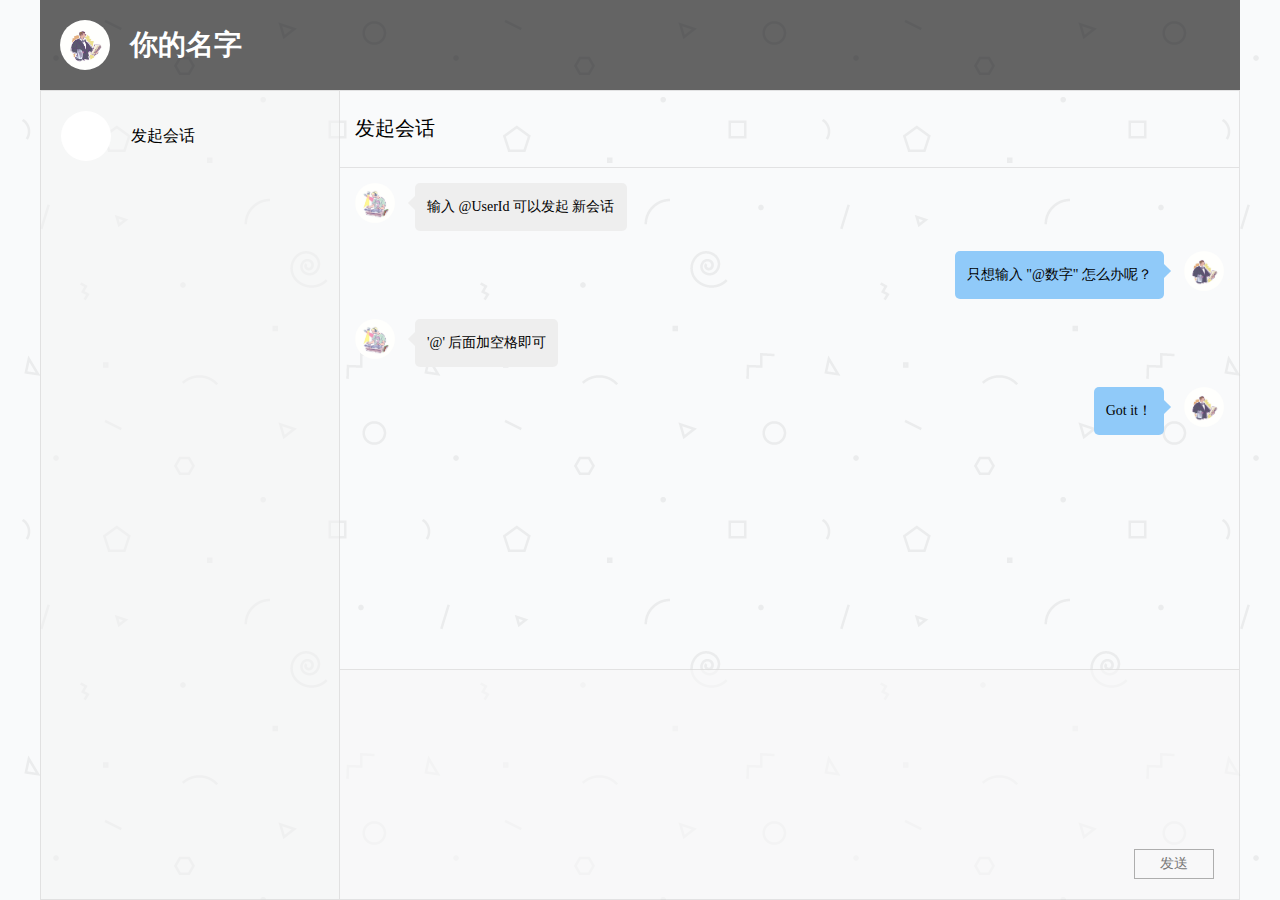
<file: index.html>
<!DOCTYPE html>
<html>

<head>
  <meta charset="UTF-8">
  <meta name="viewport" content="width=device-width,initial-scale=1,minimum-scale=1,maximum-scale=1,user-scalable=no,viewport-fit=cover">
  <meta http-equiv="X-UA-Compatible" content="ie=edge">
  <title>chat room</title>
  <link rel="shortcut icon" href="ico/chat.ico">
  <link rel="stylesheet" href="css/chat.css">
  <link rel="stylesheet" href="https://at.alicdn.com/t/font_1403471_4wapjvg5y7a.css">
</head>

<body>
  <section class="page">
    <!-- top bar -->
    <header class="top-bar">
      <div class="my">
        <div class="avaWrapper">
          <img class="myAvatar" src="avatar/0.jpg" alt="">
        </div>
        <h1 class="myName">你的名字</h1>
      </div>
      <div class="tab">
        <i class="icon iconfont icon-chat"></i>
        <i class="icon iconfont icon-user"></i>
      </div>
      <div class="option">
        <i class="icon iconfont icon-logout"></i>
      </div>
    </header>

    <!-- view -->
    <main class="view-port">
      <!-- user -->
      <ul class="user-list">
        <li class="user-item user-groups">
          <div class="avaWrapper">
            <i class="icon iconfont icon-groups"></i>
          </div>
          <div class="text">发起会话</div>
        </li>
      </ul>

      <!-- chat -->
      <div class="chat-box">
        <div class="user-bar">
          <h2 class="thatName">发起会话</h2>
        </div>
        <div class="message-list active" id="list0">
          <div class="message-item message-item-left">
            <div class="avaWrapper">
              <img class="avatar" src="./avatar/1.jpg" alt="头像">
            </div>
            <div class="message-bubble">输入 @UserId 可以发起 新会话</div>
          </div>
          <div class="message-item message-item-right">
            <div class="avaWrapper">
              <img class="avatar" src="./avatar/0.jpg" alt="头像">
            </div>
            <div class="message-bubble">只想输入 "@数字" 怎么办呢？</div>
          </div>
          <div class="message-item message-item-left">
            <div class="avaWrapper">
              <img class="avatar" src="./avatar/1.jpg" alt="头像">
            </div>
            <div class="message-bubble">'@' 后面加空格即可</div>
          </div>
          <div class="message-item message-item-right">
            <div class="avaWrapper">
              <img class="avatar" src="./avatar/0.jpg" alt="头像">
            </div>
            <div class="message-bubble">Got it！</div>
          </div>
        </div>
        <div class="tool-bar">
          <div class="tool">
            <div class="tool-item">
              <i class="icon iconfont icon-smiley"></i>
            </div>
            <div class="tool-item">
              <i class="icon iconfont icon-image"></i>
            </div>
            <div class="tool-item">
              <i class="icon iconfont icon-attach"></i>
            </div>
            <div class="tool-item">
              <i class="icon iconfont icon-folder"></i>
            </div>
          </div>
        </div>
        <div class="edit-box">
          <textarea id="edit-text" name="" cols="30" rows="10"></textarea>
          <div class="send-btn">发送</div>
        </div>
      </div>
    </main>
  </section>
  <script src="js/chat.js"></script>
</body>

</html>
</file>
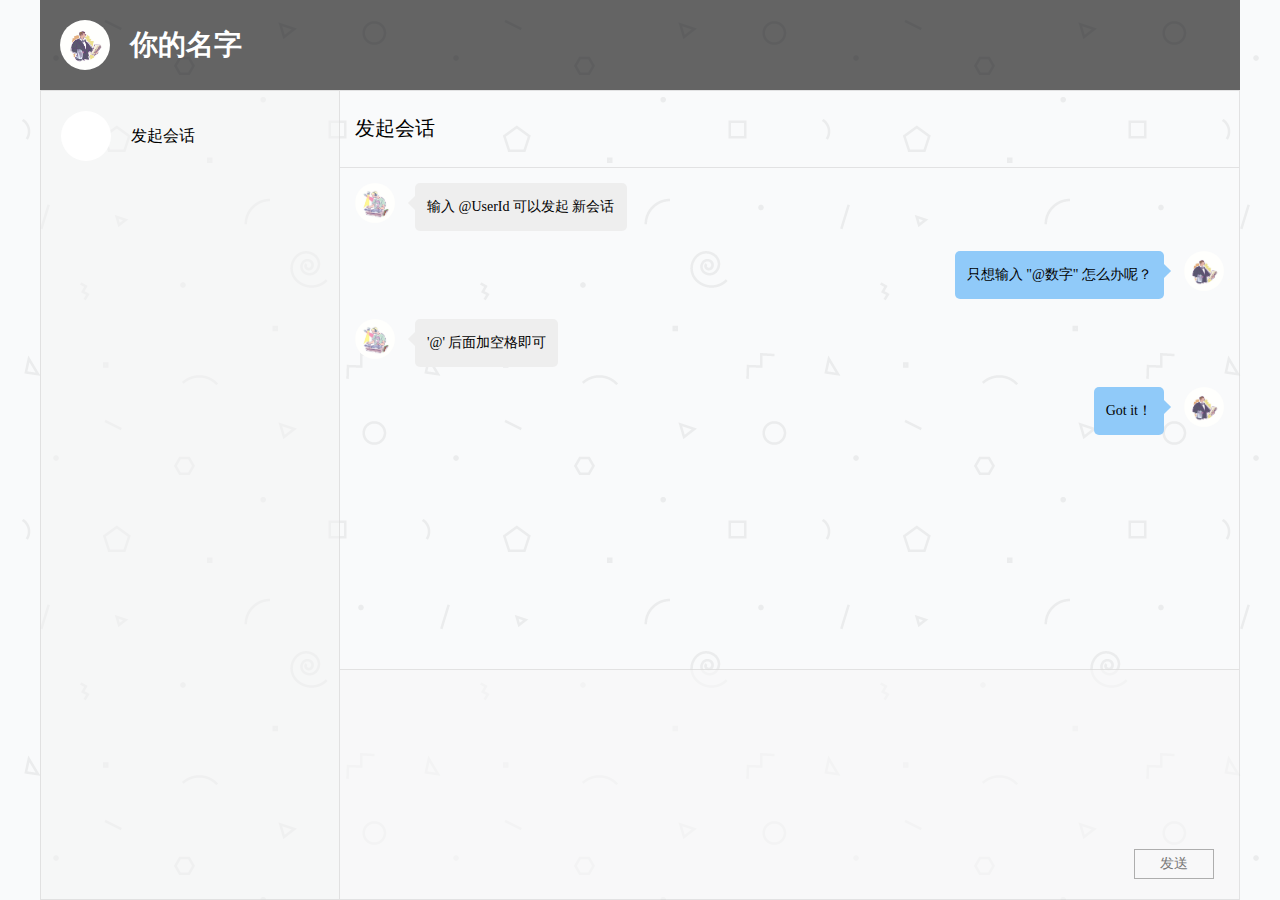
<file: chat.html>
<!DOCTYPE html>
<html>

<head>
  <meta charset="UTF-8">
  <meta name="viewport" content="width=device-width, initial-scale=1.0">
  <meta http-equiv="X-UA-Compatible" content="ie=edge">
  <title>chat room</title>
  <link rel="shortcut icon" href="ico/chat.ico">
  <link rel="stylesheet" href="css/chat.css">
  <link rel="stylesheet" href="https://at.alicdn.com/t/font_1403471_4wapjvg5y7a.css">
</head>

<body>
  <section class="page">
    <!-- top bar -->
    <header class="top-bar">
      <div class="my">
        <div class="avaWrapper">
          <img class="myAvatar" src="avatar/0.jpg" alt="">
        </div>
        <h1 class="myName">你的名字</h1>
      </div>
      <div class="tab">
        <i class="icon iconfont icon-chat"></i>
        <i class="icon iconfont icon-user"></i>
      </div>
      <div class="option">
        <i class="icon iconfont icon-logout"></i>
      </div>
    </header>

    <!-- view -->
    <main class="view-port">
      <!-- user -->
      <ul class="user-list">
        <li class="user-item user-groups">
          <div class="avaWrapper">
            <i class="icon iconfont icon-groups"></i>
          </div>
          <div class="text">发起会话</div>
        </li>
      </ul>

      <!-- chat -->
      <div class="chat-box">
        <div class="user-bar">
          <h2 class="thatName">发起会话</h2>
        </div>
        <div class="message-list active" id="list0">
          <div class="message-item message-item-left">
            <div class="avaWrapper">
              <img class="avatar" src="./avatar/1.jpg" alt="头像">
            </div>
            <div class="message-bubble">输入 @UserId 可以发起 新会话</div>
          </div>
          <div class="message-item message-item-right">
            <div class="avaWrapper">
              <img class="avatar" src="./avatar/0.jpg" alt="头像">
            </div>
            <div class="message-bubble">只想输入 "@数字" 怎么办呢？</div>
          </div>
          <div class="message-item message-item-left">
            <div class="avaWrapper">
              <img class="avatar" src="./avatar/1.jpg" alt="头像">
            </div>
            <div class="message-bubble">'@' 后面加空格即可</div>
          </div>
          <div class="message-item message-item-right">
            <div class="avaWrapper">
              <img class="avatar" src="./avatar/0.jpg" alt="头像">
            </div>
            <div class="message-bubble">Got it！</div>
          </div>
        </div>
        <div class="tool-bar">
          <div class="tool">
            <div class="tool-item">
              <i class="icon iconfont icon-smiley"></i>
            </div>
            <div class="tool-item">
              <i class="icon iconfont icon-image"></i>
            </div>
            <div class="tool-item">
              <i class="icon iconfont icon-attach"></i>
            </div>
            <div class="tool-item">
              <i class="icon iconfont icon-folder"></i>
            </div>
          </div>
        </div>
        <div class="edit-box">
          <textarea id="edit-text" name="" cols="30" rows="10"></textarea>
          <div class="send-btn">发送</div>
        </div>
      </div>
    </main>
  </section>
  <script src="js/chat.js"></script>
</body>

</html>
</file>
<file: css/chat.css>
/* css reset */
*{
  margin: 0; padding: 0; box-sizing: border-box;
}
ul, ol{
  list-style: none;
}
img{
  max-width: 100%;
}

/* page style */
body{
  padding: 0 calc((100vw - 1200px) / 2);
  background: #fff url(../img/geometry2.png);
}

section.page{
  height: 100vh;
  max-width: 1200px;
  min-width: 900px;
  border-radius: 5px;
}

@media (max-width:600px) {
  section.page{
    max-width: 100vw;
    min-width: 100vw;
  }
}

/* top bar */
header.top-bar{
  height: 10vh;
  background: rgba(0, 0, 0, 0.6);
  z-index: 5;
  padding: 20px;
  display: flex;
  justify-content: space-between;
  align-items: center;
  position: relative;
}

@media (max-width:600px) {
  header.top-bar{
    padding: 20px 15px;
  }
}

/* header.top-bar .avaWrapper{
}
header.top-bar img{
} */

header.top-bar .my{
  display: flex;
  align-items: center;
}

header.top-bar .my .avaWrapper{
  width: 50px;
  height: 50px;
  margin-right: 20px;
}

@media (max-width:600px) {
  header.top-bar .my .avaWrapper{
    height: 40px;
    width: 40px;
    margin-right: 15px;
  }
}

/* header.top-bar .my img{
  width: 50px;
}

@media (max-width:600px) {
  header.top-bar .my img{
    width: 40px;
  }
} */

header.top-bar .my h1{
  color: #fff;
  font-size: 28px;
}

@media (max-width:600px) {
  header.top-bar .my h1{
    font-size: 18px;
  }
}

header.top-bar .tab{
  width: 100px;
  display: flex;
  justify-content: space-between;
  position: absolute;
  left: 50%;
  transform: translateX(-50%);
}

@media (max-width:600px) {
  header.top-bar .tab{
    display: none;
  }
}

header.top-bar i{
  color: #fffc;
  font-size: 36px;
}

header.top-bar i:hover{
  cursor: pointer;
  color: #fff;
  transition: 0.6s;
}

@media (max-width:600px) {
  header.top-bar i{
    font-size: 28px;
  }
}

main.view-port{
  height: 90vh;
  background: transparent;
  display: flex;
}

/* user list */
ul.user-list{
  min-width: 200px;
  width: 300px;
  border: 1px #d6d6d6a6 solid;
  background: #f4f4f480;
  display: flex;
  justify-content: left;
  flex-direction: column;
  /* opacity: 0.9; */
  overflow-y: auto;
}

@media (max-width:600px) {
  ul.user-list{
    display: none;
  }
}

ul.user-list > li.user-item{
  max-height: 90px;
  /* max-height: 200px; */
  line-height: 50px;
  padding: 20px;
  display: flex;
  justify-content: left;
  transition: 0.4s;
}

ul.user-list > li.focus{
  background: #eee;
  box-shadow: none;
}
ul.user-list > li:hover{
  cursor: pointer;
  background: #eee;
  box-shadow: 3px 3px 10px 1px #dadadada;
  margin-left: -5px;
}
ul.user-list .text{
  white-space:nowrap;
  overflow: hidden;
}
.avaWrapper{
  border-radius: 50%;
  display: flex;
  justify-content: left;
  align-items: center;
  overflow: hidden;
}

ul.user-list .avaWrapper{
  width: 50px;
  height: 50px;
  margin-right: 20px;
}

ul.user-list > li.user-groups .avaWrapper{
  display: flex;
  justify-content: center;
  align-items: center;
  background: #fff;
}

ul.user-list > li.user-groups i{
  font-size: 24px;
  color: #666;
}

ul.user-list img{
  width: 50px;
}

/* chat box */
div.chat-box{
  width: 900px;
  border: 1px #d6d6d6a6 solid;
  border-left: 0;
  display: flex;
  justify-content: center;
  flex-direction: column;
}

/* user bar */
.user-bar{
  height: 10%;
  padding: 0 15px;
  border-bottom: 1px #d6d6d6a6 solid;
  display: flex;
  align-items: center;
}

.user-bar h2{
  font-size: 20px;
  font-weight: normal;
}

@media (max-width:600px){
  .user-bar h2{
    font-size: 16px;
  }
}

.hidden {
  display: none;
}

/* message list */
.message-list{
  height: 65%;
  padding: 15px;
  overflow-y: auto;
}

@media (max-width:600px){
  .message-list{
    padding: 15px 10px;
  }
}

.message-item{
  margin-bottom: 20px;
  display: flex;
  /* align-items: center; */
}

@media (max-width:600px){
  .message-item{
    margin-bottom: 15px;
  }
}

.message-item-right{
  flex-direction: row-reverse;
}

.message-list::-webkit-scrollbar{
  display:none;
}

.message-item .avaWrapper{
  width: 40px;
  height: 40px;
}

.message-item-left .avaWrapper{
  margin-right: 20px;
}

.message-item-right .avaWrapper{
  margin-left: 20px;
}

.message-item img.avatar{
  width: 40px;
}

.message-item .message-bubble{
  font-size: 14px;
  line-height: 2;
  word-break: break-all; /* break one word */
  max-width: 450px;
  border-radius: 5px;
  padding: 10px 12px;
  position: relative;
  /* border: #e0e0e0 1px solid; */
}

@media (max-width:600px){
  .message-item .message-bubble{
    font-size: 12px;
  }
}

.message-item-left .message-bubble{
  background: #eee;
}

.message-item-left .message-bubble::before{
  content: '';
  width: 10px;
  height: 10px;
  background: #eee;
  position: absolute;
  top: 15px;
  left: -5px;
  transform: rotate(-45deg);
  border-radius: 0 0 20px 0;
}

.message-item-right .message-bubble{
  background: #90CAF9;
}

.message-item-right .message-bubble::after{
  content: '';
  width: 10px;
  height: 10px;
  background: #90CAF9;
  position: absolute;
  top: 15px;
  right: -5px;
  transform: rotate(135deg);
  border-radius: 0 0 20px 0;
}

/* tool bar */
.tool-bar{
  height: 5%;
  padding: 0 15px;
  background: #f7f7f7a4;
  border-top: 1px #d6d6d6a6 solid;
  /* border-bottom: 1px #d6d6d6a6 solid; */
  display: flex;
  align-items: center;
}

@media (max-width:600px) {
  .tool-bar{
    height: 8%;
    padding: 0 10px;
  }
}

.tool-bar .tool{
  width: 150px;
  display: flex;
  justify-content: space-between;
  /* align-items: center; */
}

.tool-bar i{
  font-size: 20px;
  color: #aeaeae;
}

@media (max-width:600px) {
  .tool-bar i{
    font-size: 18px;
  }
}

.tool-bar .tool-item{
  padding: 3px 5px;
  border-radius: 5px;
}

.tool-bar .tool-item:hover{
  background: #f4f4f4a4;
}

/* edit box */
.edit-box{
  height: 25%;
  padding: 0 15px;
  background: #f7f7f7a4;
  position: relative;
  overflow-y: auto;
}

@media (max-width:600px){
  .edit-box{
    height: 22%;
    padding: 0 10px;
  }
}

/* placeholder */
input::-webkit-input-placeholder,
textarea::-webkit-input-placeholder {
  font-family: "Microsoft YaHei UI";
  /* color: #fff; */
}
::-webkit-scrollbar{
  width: 5px;
  display: hidden;
}
.edit-box textarea{
  font-family: "Microsoft YaHei UI";
  font-size: 14px;
  line-height: 2;
  padding: 5px;
  background: transparent;
  word-break: break-all;
  word-wrap:break-word;
  border: none;
  resize: none;
  outline:none;
  height: 140px;
  width: 100%;
  margin-top: -5px;
}

@media (max-width:600px){
  .edit-box textarea{
    font-size: 12px;
    height: 70px;
  }
}

/* send box */
.send-box{
  background: #f7f7f7a4;
  display: flex;
  flex-direction: row-reverse;
  align-items: center;
}

.send-btn{
  display: flex;
  justify-content: center;
  align-items: center;
  font-size: 14px;
  width: 80px;
  height: 30px;
  margin: 20px 25px;
  background: transparent;
  color: #777;
  border: 1px #aeaeae solid;
  background: transparent;
  position: absolute;
  right: 0;
  bottom: 0;
}

@media (max-width:600px){
  .send-btn{
    font-size: 12px;
    width: 70px;
    height: 25px;
    margin: 15px;
  }
}

.send-btn:hover{
  color: #fff;
  background: #aeaeae;
  cursor: pointer;
}
</file>
